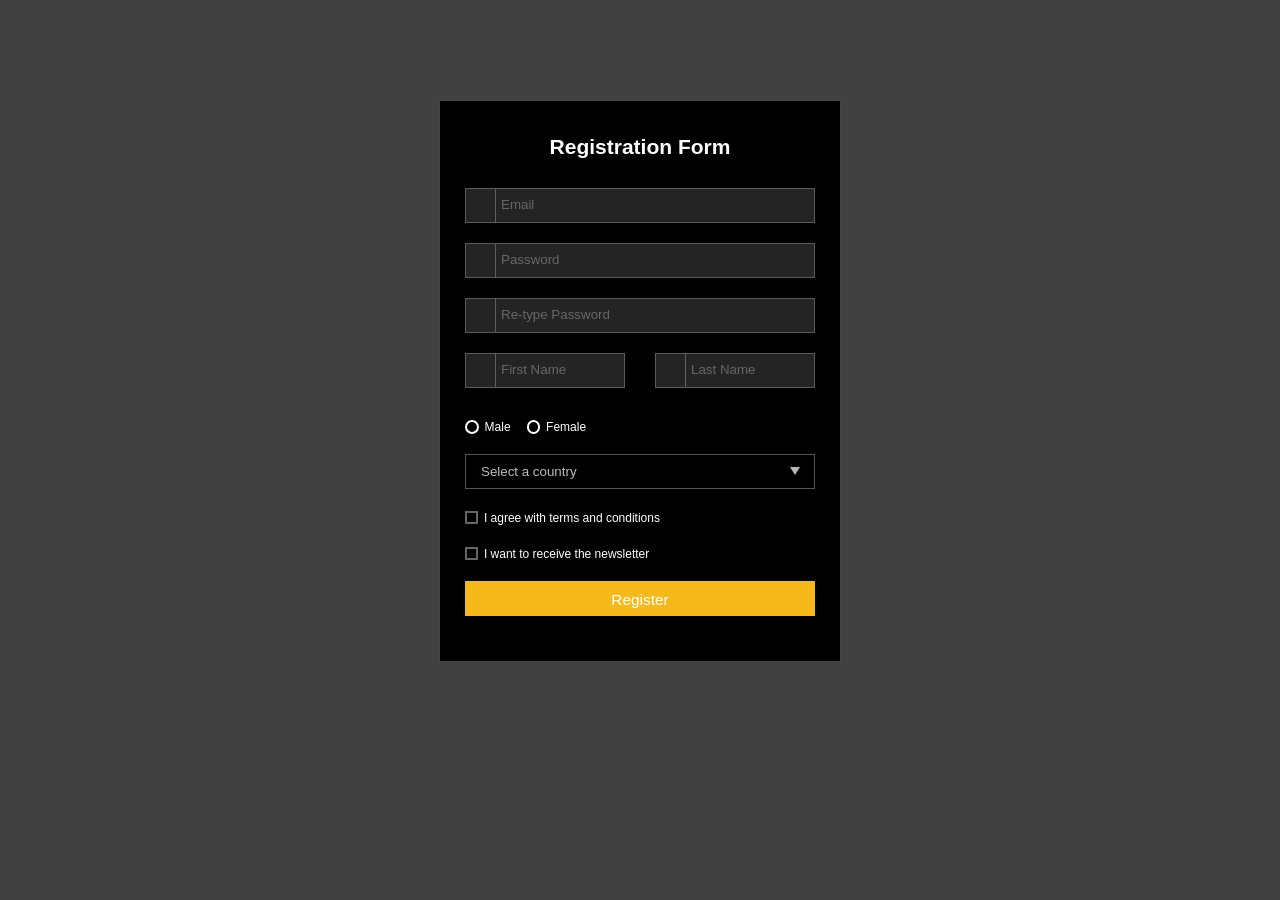
<file: index.html>
<!DOCTYPE html>
<html>
<head>
  <link rel="stylesheet" href="sign up.css">
</head>
<body>
<div class="form_wrapper">
    <div class="form_container">
      <div class="title_container">
        <h2>Registration Form</h2>
      </div>
      <div class="row clearfix">
        <div class="">
          <form class="" action="CV/" method="post">

            <div class="input_field"> <span><i aria-hidden="true" class="fa fa-envelope"></i></span>
              <input type="email" name="email" placeholder="Email" required />
            </div>
            <div class="input_field"> <span><i aria-hidden="true" class="fa fa-lock"></i></span>
              <input type="password" name="password" placeholder="Password" required />
            </div>
            <div class="input_field"> <span><i aria-hidden="true" class="fa fa-lock"></i></span>
              <input type="password" name="password" placeholder="Re-type Password" required />
            </div>
            <div class="row clearfix">
              <div class="col_half">
                <div class="input_field"> <span><i aria-hidden="true" class="fa fa-user"></i></span>
                  <input type="text" name="name" placeholder="First Name" />
                </div>
              </div>
              <div class="col_half">
                <div class="input_field"> <span><i aria-hidden="true" class="fa fa-user"></i></span>
                  <input type="text" name="name" placeholder="Last Name" required />
                </div>
              </div>
            </div>
                  <div class="input_field radio_option">
                <input type="radio" name="radiogroup1" id="rd1">
                <label for="rd1">Male</label>
                <input type="radio" name="radiogroup1" id="rd2">
                <label for="rd2">Female</label>
                </div>
                <div class="input_field select_option">
                  <select>
                    <option>Select a country</option>
                    <option>Egypt</option>
                    <option>USA</option>
                  </select>
                  <div class="select_arrow"></div>
                </div>
              <div class="input_field checkbox_option">
                  <input type="checkbox" id="cb1">
                  <label for="cb1">I agree with terms and conditions</label>
              </div>
              <div class="input_field checkbox_option">
                  <input type="checkbox" id="cb2">
                  <label for="cb2">I want to receive the newsletter</label>
              </div>
            <input class="button" id="15" type="submit" onclick="fun()" value="Register"/>
            <script>

            </script>
          </form>
        </div>
      </div>
    </div>
  </div>
</body>
</html>
</file>
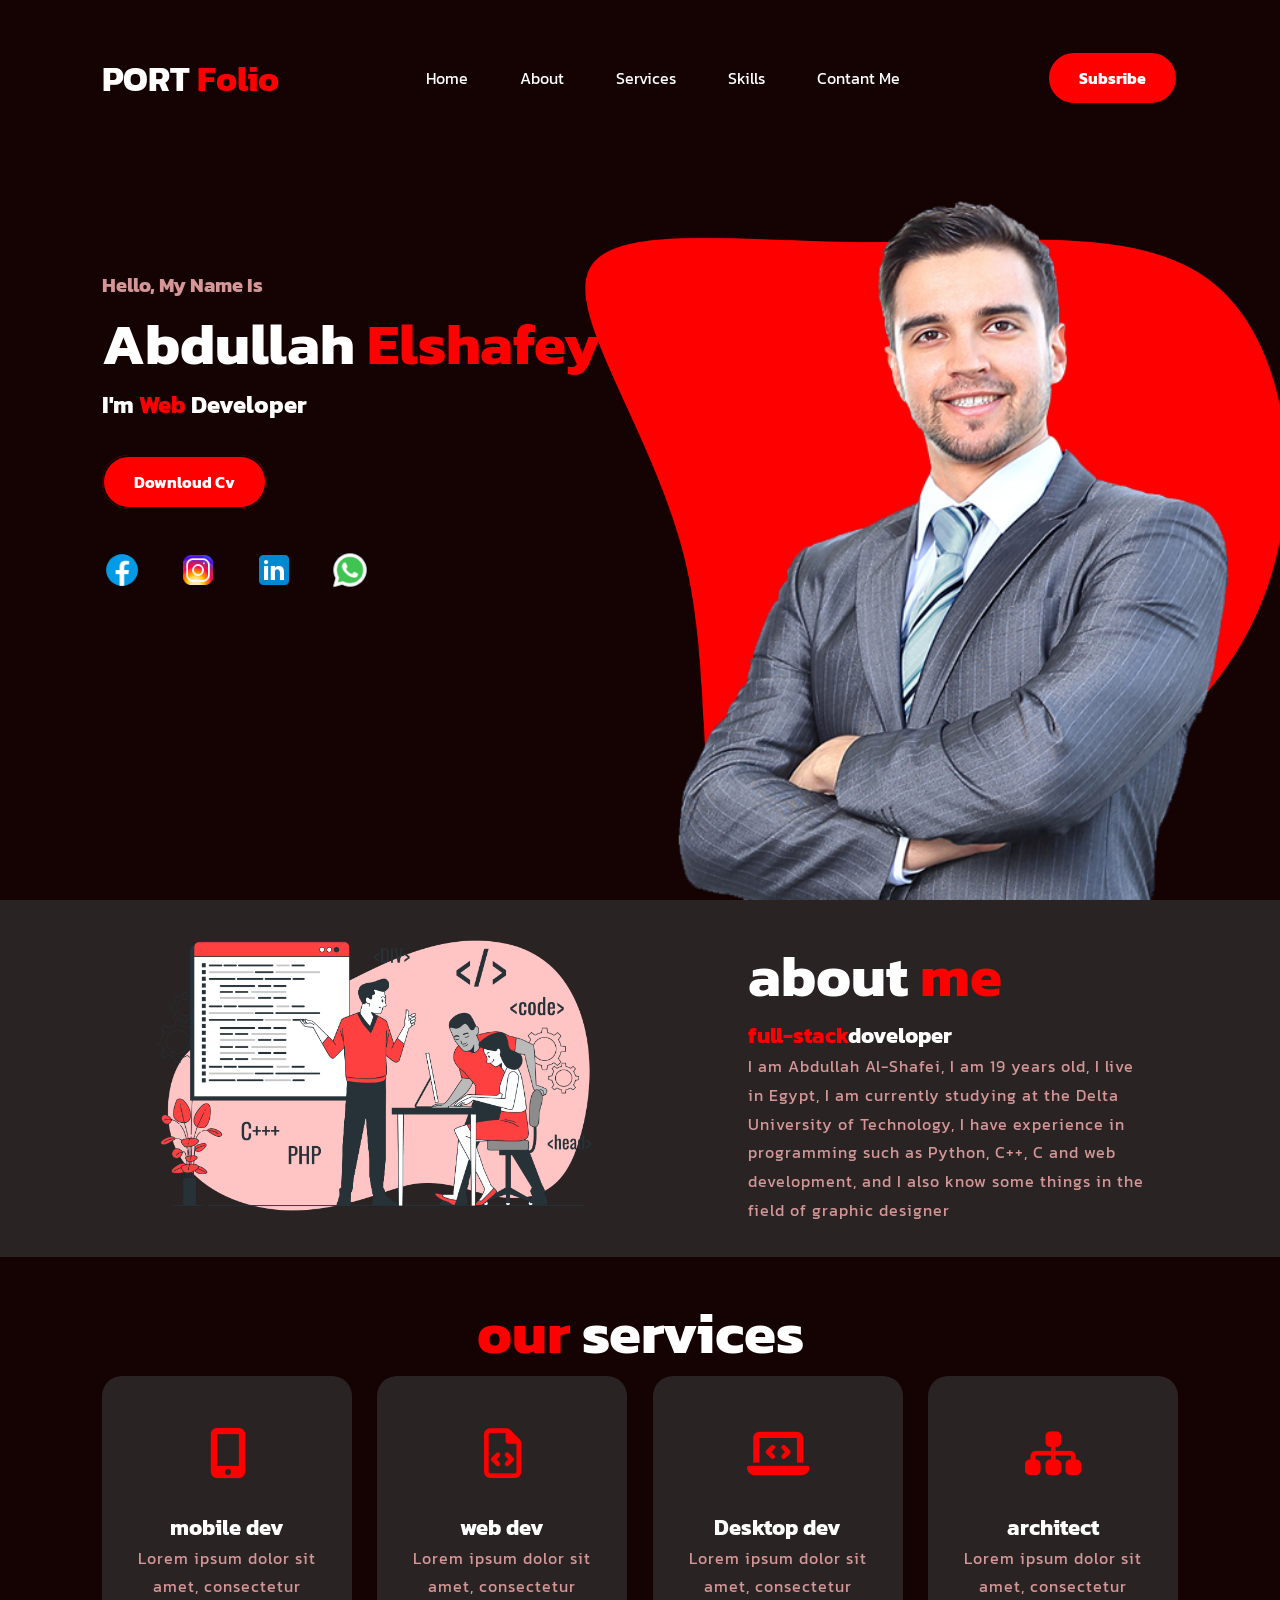
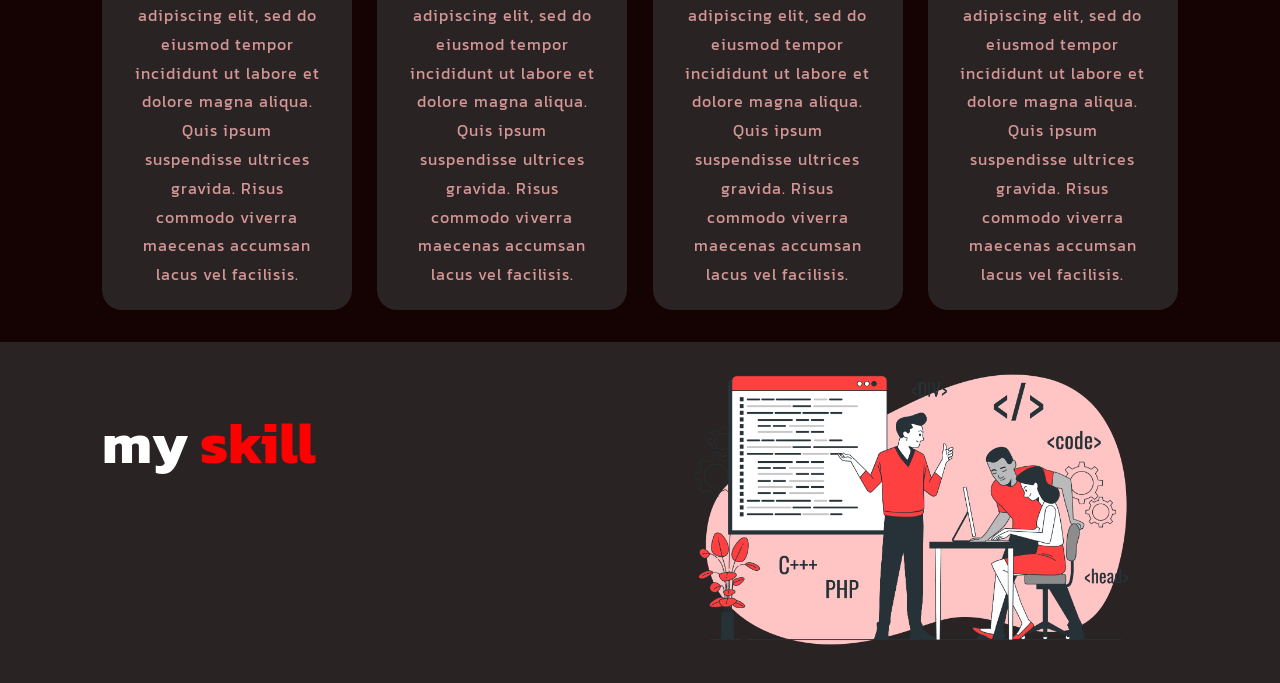
<file: CV.html>
<!DOCTYPE html>
<html lang="en">
<head>
    <meta charset="UTF-8">
    <meta http-equiv="X-UA-Compatible" content="IE=edge">
    <meta name="viewport" content="width=device-width, initial-scale=1.0">
    <meta name="DESCRIPTION" content="CV FOR ME ">
    <meta name="keyword" content="CV,html,web,c++,programming,programmer,css,python,ai">
    <link rel="stylesheet" href="style.css">
    <link rel="icon" href="PNG & SVG/icons8-profiles-48.ico">
    <link href="https://fonts.googleapis.com/css2?family=Kanit:wght@100;200;300;400;500;600;700;800;900&display=swap" rel="stylesheet">
    <link rel="stylesheet" href="https://cdnjs.cloudflare.com/ajax/libs/font-awesome/6.2.1/css/all.min.css" integrity="sha512-MV7K8+y+gLIBoVD59lQIYicR65iaqukzvf/nwasF0nqhPay5w/9lJmVM2hMDcnK1OnMGCdVK+iQrJ7lzPJQd1w==" crossorigin="anonymous" referrerpolicy="no-referrer" />
    <title>Document</title>
</head>
<body> 
  <section class="home" id="home">
    <nav>
    <h2>PORT<span> folio</span></h2> 
    <ul>
        <li><a href="#home">home</a></li>
        <li><a href="#about">about</a></li>
        <li><a href="#services">services</a></li>
        <li><a href="#home">skills</a></li>
        <li><a href="#home">contant me</a></li>
    </ul> 
    <a href="#" class="btn">subsribe</a>    
</nav>
<div class="content">
    <div class="content-text">
        <h4>hello, my name is</h4>
        <h1>abdullah <span>elshafey</span></h1>
        <h3>i'm <span>web</span> developer </h3>
        <a href="#" class="btn">downloud cv</a>
        <div class="social">
            <a href="https://www.facebook.com/abdullah.elshafy.1?mibextid=ZbWKwL" target="_blank" ><img src="PNG & SVG/social/icons8-facebook-48.png" alt=""></a>
            <a href="#" ><img src="PNG & SVG/social/icons8-instagram-48.png" alt=""></a>
            <a href="#" ><img src="PNG & SVG/social/icons8-linkedin-48.png" alt=""></a>
            <a href="#" ><img src="PNG & SVG/social/icons8-whatsapp-48.png" alt=""></a>
        </div>
        
    </div>
    <div class="content-img">
        <img src="PNG & SVG/shape.png" alt="" class="shape" >
        <img src="PNG & SVG/pngegg.png" alt="" class="pic" >
    </div>
</div>
</section>
<section class="about" id="about"> 
    <div class="content-img">
        <img src="PNG & SVG/photo.png" class="pic" alt="">
    </div>
    <div class="content-text">
        <div class="text">
        <h1 ">about <span>me</span></h1>
        <h5 > <span>full-stack</span>doveloper</h5>
        <p >I am Abdullah Al-Shafei, I am 19 years old, I live in Egypt, I am currently studying at the Delta University of Technology, I have experience in programming such as Python, C++, C and web development, and I also know some things in the field of graphic designer</p>
    </div></div>

</section>
<section class="services" id="services">
    <h1 class="text-center"><span>our </span>services</h1>
    <div class="box" >
           <div class="card">
            <i class="fa-solid fa-mobile-screen-button"></i>
            <h5>
                mobile dev
            </h5>
            <p>Lorem ipsum dolor sit amet, consectetur adipiscing elit, sed do eiusmod tempor incididunt ut labore et dolore magna aliqua. Quis ipsum suspendisse ultrices gravida. Risus commodo viverra maecenas accumsan lacus vel facilisis. </p>
        </div> 
        <div class="card">
            <i class="fa-regular fa-file-code"></i>
            <h5>
                web dev
            </h5>
            <p>Lorem ipsum dolor sit amet, consectetur adipiscing elit, sed do eiusmod tempor incididunt ut labore et dolore magna aliqua. Quis ipsum suspendisse ultrices gravida. Risus commodo viverra maecenas accumsan lacus vel facilisis. </p>
        </div> 
        <div class="card">
            <i class="fa-solid fa-laptop-code"></i>
            <h5>
                Desktop dev
            </h5>
            <p>Lorem ipsum dolor sit amet, consectetur adipiscing elit, sed do eiusmod tempor incididunt ut labore et dolore magna aliqua. Quis ipsum suspendisse ultrices gravida. Risus commodo viverra maecenas accumsan lacus vel facilisis. </p>
        </div> 
        <div class="card">
            <i class="fa-solid fa-sitemap"></i>
            <h5>
                architect
            </h5>
            <p>Lorem ipsum dolor sit amet, consectetur adipiscing elit, sed do eiusmod tempor incididunt ut labore et dolore magna aliqua. Quis ipsum suspendisse ultrices gravida. Risus commodo viverra maecenas accumsan lacus vel facilisis. </p>
        </div> 
    </div>
</section>
<section class="skill"> 
    
    <div class="content-text">
        <h1>my <span>skill</span></h1>
       
    </div>
    <div class="contant-skill"></div>
    <div class="content-img">
        <img src="/PNG & SVG/photo.png" alt="">
    </div>

</section>


</body>
</html>
</file>
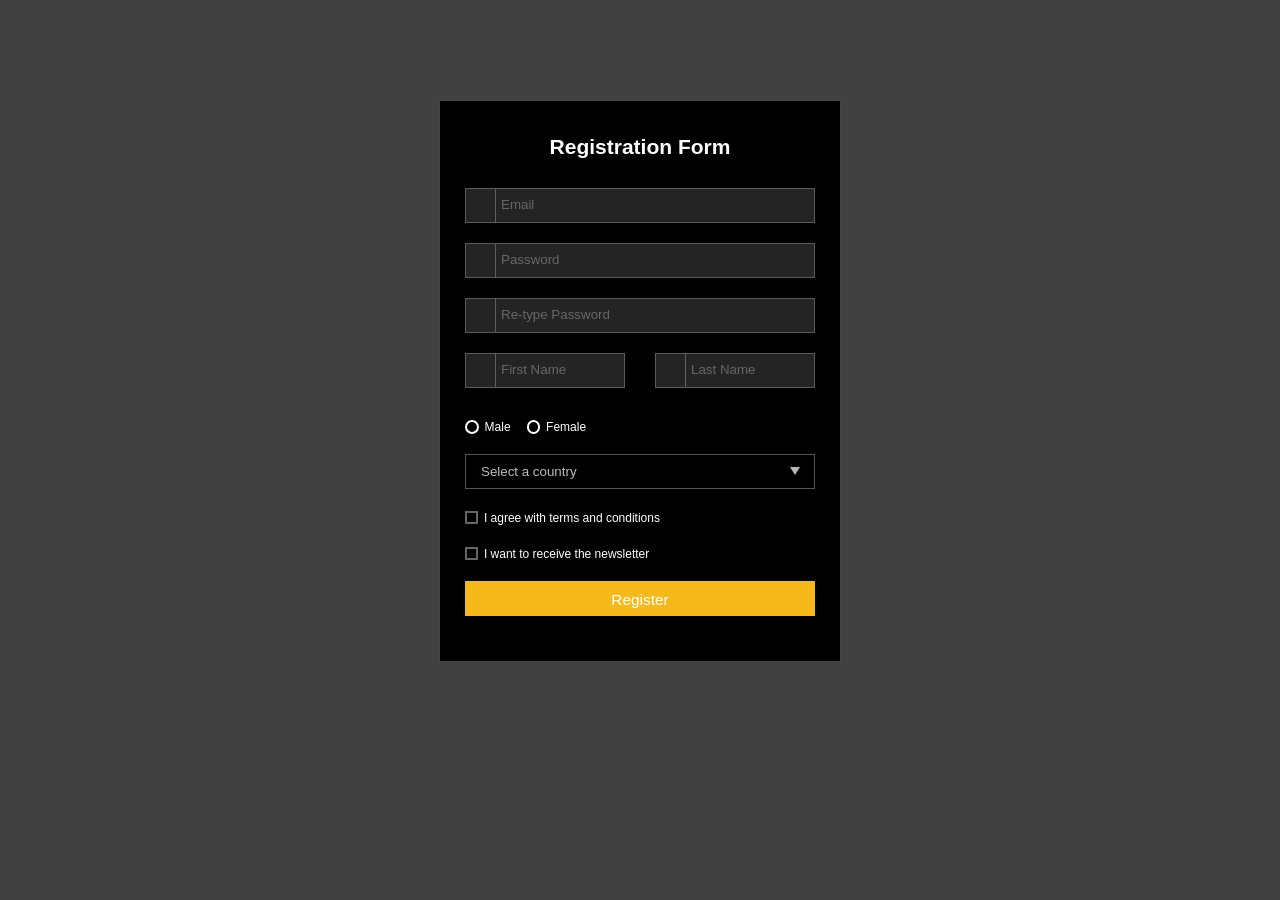
<file: sign up.html>
<!DOCTYPE html>
<html>
<head>
  <link rel="stylesheet" href="sign up.css">
</head>
<body>
<div class="form_wrapper">
    <div class="form_container">
      <div class="title_container">
        <h2>Registration Form</h2>
      </div>
      <div class="row clearfix">
        <div class="">
          <form class="" action="HTML & CSS/index.html" method="post">

            <div class="input_field"> <span><i aria-hidden="true" class="fa fa-envelope"></i></span>
              <input type="email" name="email" placeholder="Email" required />
            </div>
            <div class="input_field"> <span><i aria-hidden="true" class="fa fa-lock"></i></span>
              <input type="password" name="password" placeholder="Password" required />
            </div>
            <div class="input_field"> <span><i aria-hidden="true" class="fa fa-lock"></i></span>
              <input type="password" name="password" placeholder="Re-type Password" required />
            </div>
            <div class="row clearfix">
              <div class="col_half">
                <div class="input_field"> <span><i aria-hidden="true" class="fa fa-user"></i></span>
                  <input type="text" name="name" placeholder="First Name" />
                </div>
              </div>
              <div class="col_half">
                <div class="input_field"> <span><i aria-hidden="true" class="fa fa-user"></i></span>
                  <input type="text" name="name" placeholder="Last Name" required />
                </div>
              </div>
            </div>
                  <div class="input_field radio_option">
                <input type="radio" name="radiogroup1" id="rd1">
                <label for="rd1">Male</label>
                <input type="radio" name="radiogroup1" id="rd2">
                <label for="rd2">Female</label>
                </div>
                <div class="input_field select_option">
                  <select>
                    <option>Select a country</option>
                    <option>Egypt</option>
                    <option>USA</option>
                  </select>
                  <div class="select_arrow"></div>
                </div>
              <div class="input_field checkbox_option">
                  <input type="checkbox" id="cb1">
                  <label for="cb1">I agree with terms and conditions</label>
              </div>
              <div class="input_field checkbox_option">
                  <input type="checkbox" id="cb2">
                  <label for="cb2">I want to receive the newsletter</label>
              </div>
            <input class="button" id="15" type="submit" onclick="fun()" value="Register"/>
            <script>

            </script>
          </form>
        </div>
      </div>
    </div>
  </div>
</body>
</html>
</file>
<file: sign up.css>
body {
  font-family: Verdana, Geneva, sans-serif;
  font-size: 14px;
  background: #414141;
}
html{color: #ffffff;}

.clearfix:after {
  content: "";
  display: block;
  clear: both;
  visibility: hidden;
  height: 0;
}

.form_wrapper {
  background: rgb(0, 0, 0);
  width: 400px;
  max-width: 100%;
  box-sizing: border-box;
  padding: 25px;
  margin: 8% auto 0;
  position: relative;
  z-index: 1;
  border-top: 5px solid #000000;
  -webkit-box-shadow: 0 0 3px rgba(255, 255, 255, 0.1);
  -moz-box-shadow: 0 0 3px rgba(255, 255, 255, 0.1);
  box-shadow: 0 0 3px rgba(255, 255, 255, 0.1);
  -webkit-transform-origin: 50% 0%;
  transform-origin: 50% 0%;
  -webkit-transform: scale3d(1, 1, 1);
  transform: scale3d(1, 1, 1);
  -webkit-transition: none;
  transition: none;
  -webkit-animation: expand 0.8s 0.6s ease-out forwards;
  animation: expand 0.8s 0.6s ease-out forwards;
  opacity: 0;
}
.form_wrapper h2 {
  font-size: 1.5em;
  line-height: 1.5em;
  margin: 0;
}
.form_wrapper .title_container {
  text-align: center;
  padding-bottom: 15px;
}
.form_wrapper h3 {
  font-size: 1.1em;
  font-weight: normal;
  line-height: 1.5em;
  margin: 0;
}
.form_wrapper label {
  font-size: 12px;
}
.form_wrapper .row {
  margin: 10px -15px;
}
.form_wrapper .row > div {
  padding: 0 15px;
  box-sizing: border-box;
}
.form_wrapper .col_half {
  width: 50%;
  float: left;
}
.form_wrapper .input_field {
  position: relative;
  margin-bottom: 20px;
  -webkit-animation: bounce 0.6s ease-out;
  animation: bounce 0.6s ease-out;
}
.form_wrapper .input_field > span {
  position: absolute;
  left: 0;
  top: 0;
  color: rgb(218, 218, 218);
  height: 100%;
  border-right: 1px solid #606060;
  text-align: center;
  width: 30px;
}
.form_wrapper .input_field > span > i {
  padding-top: 10px;
}
.form_wrapper .textarea_field > span > i {
  padding-top: 10px;
}
.form_wrapper input{
  background-color: #242424;
  caret-color: #ffffff;
  color: #ffffff;
}
::-webkit-input-placeholder{
  color: #fff;;
  
}
::-webkit-input-placeholder{
  opacity: 30%;;
  
}
.form_wrapper input[type=text], .form_wrapper input[type=email], .form_wrapper input[type=password] {
  width: 100%;
  padding: 8px 10px 9px 35px;
  height: 35px;
  border: 1px solid #5b5b5b;
  box-sizing: border-box;
  outline: none;
  -webkit-transition: all 0.3s ease-in-out;
  -moz-transition: all 0.3s ease-in-out;
  -ms-transition: all 0.3s ease-in-out;
  transition: all 0.3s ease-in-out;
}
.form_wrapper input[type=text]:hover, .form_wrapper input[type=email]:hover, .form_wrapper input[type=password]:hover {
  background: #090909;
}
.form_wrapper input[type=text]:focus, .form_wrapper input[type=email]:focus, .form_wrapper input[type=password]:focus {
  -webkit-box-shadow: 0 0 2px 1px rgba(255, 169, 0, 0.5);
  -moz-box-shadow: 0 0 2px 1px rgba(255, 169, 0, 0.5);
  box-shadow: 0 0 2px 1px rgba(255, 169, 0, 0.5);
  border: 1px solid #f5ba1a;
  background: #242424;
}
.form_wrapper input[type=submit] {
  background: #f5ba1a;
  height: 35px;
  line-height: 35px;
  width: 100%;
  border: none;
  outline: none;
  cursor: pointer;
  color: rgb(255, 255, 255);
  font-size: 1.1em;
  margin-bottom: 10px;
  -webkit-transition: all 0.3s ease-in-out;
  -moz-transition: all 0.3s ease-in-out;
  -ms-transition: all 0.3s ease-in-out;
  transition: all 0.3s ease-in-out;
}
.form_wrapper input[type=submit]:hover {
  background: #e1a70a;
}
.form_wrapper input[type=submit]:focus {
  background: #e1a70a;
}
.form_wrapper input[type=checkbox], .form_wrapper input[type=radio] {
  border: 0;
  clip: rect(0 0 0 0);
  height: 1px;
  margin: -1px;
  overflow: hidden;
  padding: 0;
  position: absolute;
  width: 1px;
}

.form_container .row .col_half.last {
  border-left: 1px solid #656565;
}

.checkbox_option label {
  margin-right: 1em;
  position: relative;
}
.checkbox_option label:before {
  content: "";
  display: inline-block;
  width: 0.5em;
  height: 0.5em;
  margin-right: 0.5em;
  vertical-align: -2px;
  border: 2px solid #656565;
  padding: 0.12em;
  background-color: transparent;
  background-clip: content-box;
  transition: all 0.2s ease;
}
.checkbox_option label:after {
  border-right: 2px solid #ffffff;
  border-top: 2px solid #ffffff;
  content: "";
  height: 20px;
  left: 2px;
  position: absolute;
  top: 7px;
  transform: scaleX(-1) rotate(135deg);
  transform-origin: left top;
  width: 7px;
  display: none;
}
.checkbox_option input:hover + label:before {
  border-color: #ffffff;
}
.checkbox_option input:checked + label:before {
  border-color: #ffffff;
}
.checkbox_option input:checked + label:after {
  -moz-animation: check 0.8s ease 0s running;
  -webkit-animation: check 0.8s ease 0s running;
  animation: check 0.8s ease 0s running;
  display: block;
  width: 7px;
  height: 20px;
  border-color: #ffffff;
}

.radio_option label {
  margin-right: 1em;
}
.radio_option label:before {
  content: "";
  display: inline-block;
  width: 0.5em;
  height: 0.5em;
  margin-right: 0.5em;
  border-radius: 100%;
  vertical-align: -3px;
  border: 2px solid #ffffff;
  padding: 0.15em;
  background-color: transparent;
  background-clip: content-box;
  transition: all 0.2s ease;
}
.radio_option input:hover + label:before {
  border-color: #ffffff;
}
.radio_option input:checked + label:before {
  background-color: #ffffff;
  border-color: #ffffff;
}

.select_option {
  position: relative;
  width: 100%;
}
.select_option select {
  display: inline-block;
  width: 100%;
  height: 35px;
  padding: 0px 15px;
  cursor: pointer;
  color: #bcbcbc;
  border: 1px solid #555555;
  border-radius: 0;
  background: rgb(0, 0, 0);
  appearance: none;
  -webkit-appearance: none;
  -moz-appearance: none;
  transition: all 0.2s ease;
}
.select_option select::-ms-expand {
  display: none;
}
.select_option select:hover, .select_option select:focus {
  color: #ffffff;
  background: #1a1a1a;
  border-color: #ffffff;
  outline: none;
}

.select_arrow {
  position: absolute;
  top: calc(50% - 4px);
  right: 15px;
  width: 0;
  height: 0;
  pointer-events: none;
  border-width: 8px 5px 0 5px;
  border-style: solid;
  border-color: #b6b6b6 transparent transparent transparent;
}

.select_option select:hover + .select_arrow, .select_option select:focus + .select_arrow {
  border-top-color: #ffffff;
}

.credit {
  position: relative;
  z-index: 1;
  text-align: center;
  padding: 15px;
  color: #f5ba1a;
}
.credit a {
  color: #e1a70a;
}

@-webkit-keyframes check {
  0% {
    height: 0;
    width: 0;
  }
  25% {
    height: 0;
    width: 7px;
  }
  50% {
    height: 20px;
    width: 7px;
  }
}
@keyframes check {
  0% {
    height: 0;
    width: 0;
  }
  25% {
    height: 0;
    width: 7px;
  }
  50% {
    height: 20px;
    width: 7px;
  }
}
@-webkit-keyframes expand {
  0% {
    -webkit-transform: scale3d(1, 0, 1);
    opacity: 0;
  }
  25% {
    -webkit-transform: scale3d(1, 1.2, 1);
  }
  50% {
    -webkit-transform: scale3d(1, 0.85, 1);
  }
  75% {
    -webkit-transform: scale3d(1, 1.05, 1);
  }
  100% {
    -webkit-transform: scale3d(1, 1, 1);
    opacity: 1;
  }
}
@keyframes expand {
  0% {
    -webkit-transform: scale3d(1, 0, 1);
    transform: scale3d(1, 0, 1);
    opacity: 0;
  }
  25% {
    -webkit-transform: scale3d(1, 1.2, 1);
    transform: scale3d(1, 1.2, 1);
  }
  50% {
    -webkit-transform: scale3d(1, 0.85, 1);
    transform: scale3d(1, 0.85, 1);
  }
  75% {
    -webkit-transform: scale3d(1, 1.05, 1);
    transform: scale3d(1, 1.05, 1);
  }
  100% {
    -webkit-transform: scale3d(1, 1, 1);
    transform: scale3d(1, 1, 1);
    opacity: 1;
  }
}
@-webkit-keyframes bounce {
  0% {
    -webkit-transform: translate3d(0, -25px, 0);
    opacity: 0;
  }
  25% {
    -webkit-transform: translate3d(0, 10px, 0);
  }
  50% {
    -webkit-transform: translate3d(0, -6px, 0);
  }
  75% {
    -webkit-transform: translate3d(0, 2px, 0);
  }
  100% {
    -webkit-transform: translate3d(0, 0, 0);
    opacity: 1;
  }
}
@keyframes bounce {
  0% {
    -webkit-transform: translate3d(0, -25px, 0);
    transform: translate3d(0, -25px, 0);
    opacity: 0;
  }
  25% {
    -webkit-transform: translate3d(0, 10px, 0);
    transform: translate3d(0, 10px, 0);
  }
  50% {
    -webkit-transform: translate3d(0, -6px, 0);
    transform: translate3d(0, -6px, 0);
  }
  75% {
    -webkit-transform: translate3d(0, 2px, 0);
    transform: translate3d(0, 2px, 0);
  }
  100% {
    -webkit-transform: translate3d(0, 0, 0);
    transform: translate3d(0, 0, 0);
    opacity: 1;
  }
}
@media (max-width: 600px) {
  .form_wrapper .col_half {
    width: 100%;
    float: none;
  }

  .bottom_row .col_half {
    width: 50%;
    float: left;
  }

  .form_container .row .col_half.last {
    border-left: none;
  }

  .remember_me {
    padding-bottom: 20px;
  }
}
</file>
<file: style.css>
:root{
    --primarycolor: red ;
    --secondarycolor: rgb(212, 150, 150) ;
    --lighting-color: #ffffff;
    --bgcolor-1: rgb(21, 2, 2) ;
    --bgcolor-2: rgb(41, 35, 35) ;
    --padding:8%;

}

*{margin: 0;
padding: 0;
box-sizing: border-box;}
html{font-family: 'Kanit', sans-serif; font-size: 16px;color: var(--lighting-color);}
.home{
    width: 100%;
    height: 100vh;
    background-color: var(--bgcolor-1);
    display: flex;
    flex-direction: column;
    text-transform: capitalize;
    
}
h1{
    font-size: 3.65rem;
    mqrgin:1.7rem 0;
}
h2{
    font-size: 2.2rem;letter-spacing: 0.12; cursor: pointer;
}
h3{
    font-size: 1.5rem;
    margin-bottom:3rem ;
}
h4{
    font-size: 1.25rem;
    color: var(--secondarycolor);
}
h5{
    font-size: 1.37rem;
}
p{
    color: var(--secondarycolor);
    letter-spacing: 1px;
    line-height: 1.8rem;
    font-size: 1rem;
}

span {color: var(--primarycolor);}

nav{padding-top:3.2rem; padding-left:var(--padding); padding-right:var(--padding);display: flex;justify-content: space-between; align-items: center;}
nav ul li {
    list-style-type: none;
    display: inline-block;
    margin: 0.8rem 1.5rem;
}
nav ul li a{
    color: var(--lighting-color); text-decoration: none; text-transform: capitalize;
    transition:0.4s;
}
nav ul li a:hover{
    color:var(--primarycolor)
}
.btn{
    background-color: var(--primarycolor);
    color:var(--lighting-color);
    text-decoration: none;
    font-weight: bold;
    border: 2px solid var(--bgcolor-1);
    padding: 0.81rem 1.87rem;
    border-radius: 30px;
    transition:0.4s;
}
.btn:hover{
    background-color: rgba(0,0,0,0); 
    border: 2px solid var(--primarycolor);
}
.content{
    
    flex-grow: 1;
    padding: 0 var(--padding);
    display: flex;
    align-items: center;
    justify-content: space-between;
}

.content-text{
    position: relative;
    bottom: 70px;  
}
.social{
    margin-top: 3.5rem;
}
.social img{
    margin-right:2rem ;
    width: 2.5rem;
    transition: 0.4s;
}
.social img:hover{
    transform: scale(1.2);
}

.home .content-img{
    
    width: 45%;
    height: 90%;
    position: relative;
    align-self: flex-end;
    
}
.home .content-img img{
    position: absolute;
    bottom: 0;
    height: 100%;
    left: 50%;
    transform: translateX(-50%);
    transition: 1s;
}
.content-img:hover .shape{
    bottom: 40px;
}
.content-img:hover .pic{
    left: 45%;
}
.about{
    background-color: var(--bgcolor-2);
    padding: 2rem var(--padding);
    display: flex;
    align-items: center;
    justify-content: space-around;
    
}
.about .content-img{
    width: 45%;
   
    
}
.about .content-img img{
     width:90%;
     transition: 1s;
}
.about:hover .pic{
    margin-left: -5%;
}

.about .content-text{
    bottom: 50%;
    width: 35%;
    transition: 5s;
}
.about .content-text .text{

width: 400px;
    transition: 1.2s;
}
.about:hover .text{
   
    margin-left:-10% ;
}
.services{
    background: var(--bgcolor-1);
    padding:  2rem var(--padding);
}
.text-center{
    text-align: center;
}
.box{
    display: flex;
    justify-content: space-between;
    
}
.card{background-color: var(--bgcolor-2);
width: 250px;
border-radius: 20px;
padding: 1.3rem 2rem;
text-align: center;
transition: 0.5s;

}
.card i{
    font-size: 3.12rem;
    text-align: center;
    color: var(--primarycolor);
    margin: 2rem;
}
.card:hover {
 scale: 1.02;
}
.skill{
    background-color: var(--bgcolor-2);
    padding: 2rem var(--padding);
    display: flex;
    align-items: center;
    justify-content: space-between;
}
.skill .content-img{
    width: 45%;
}
.skill .content-img img{
     width:90%;
}
</file>
